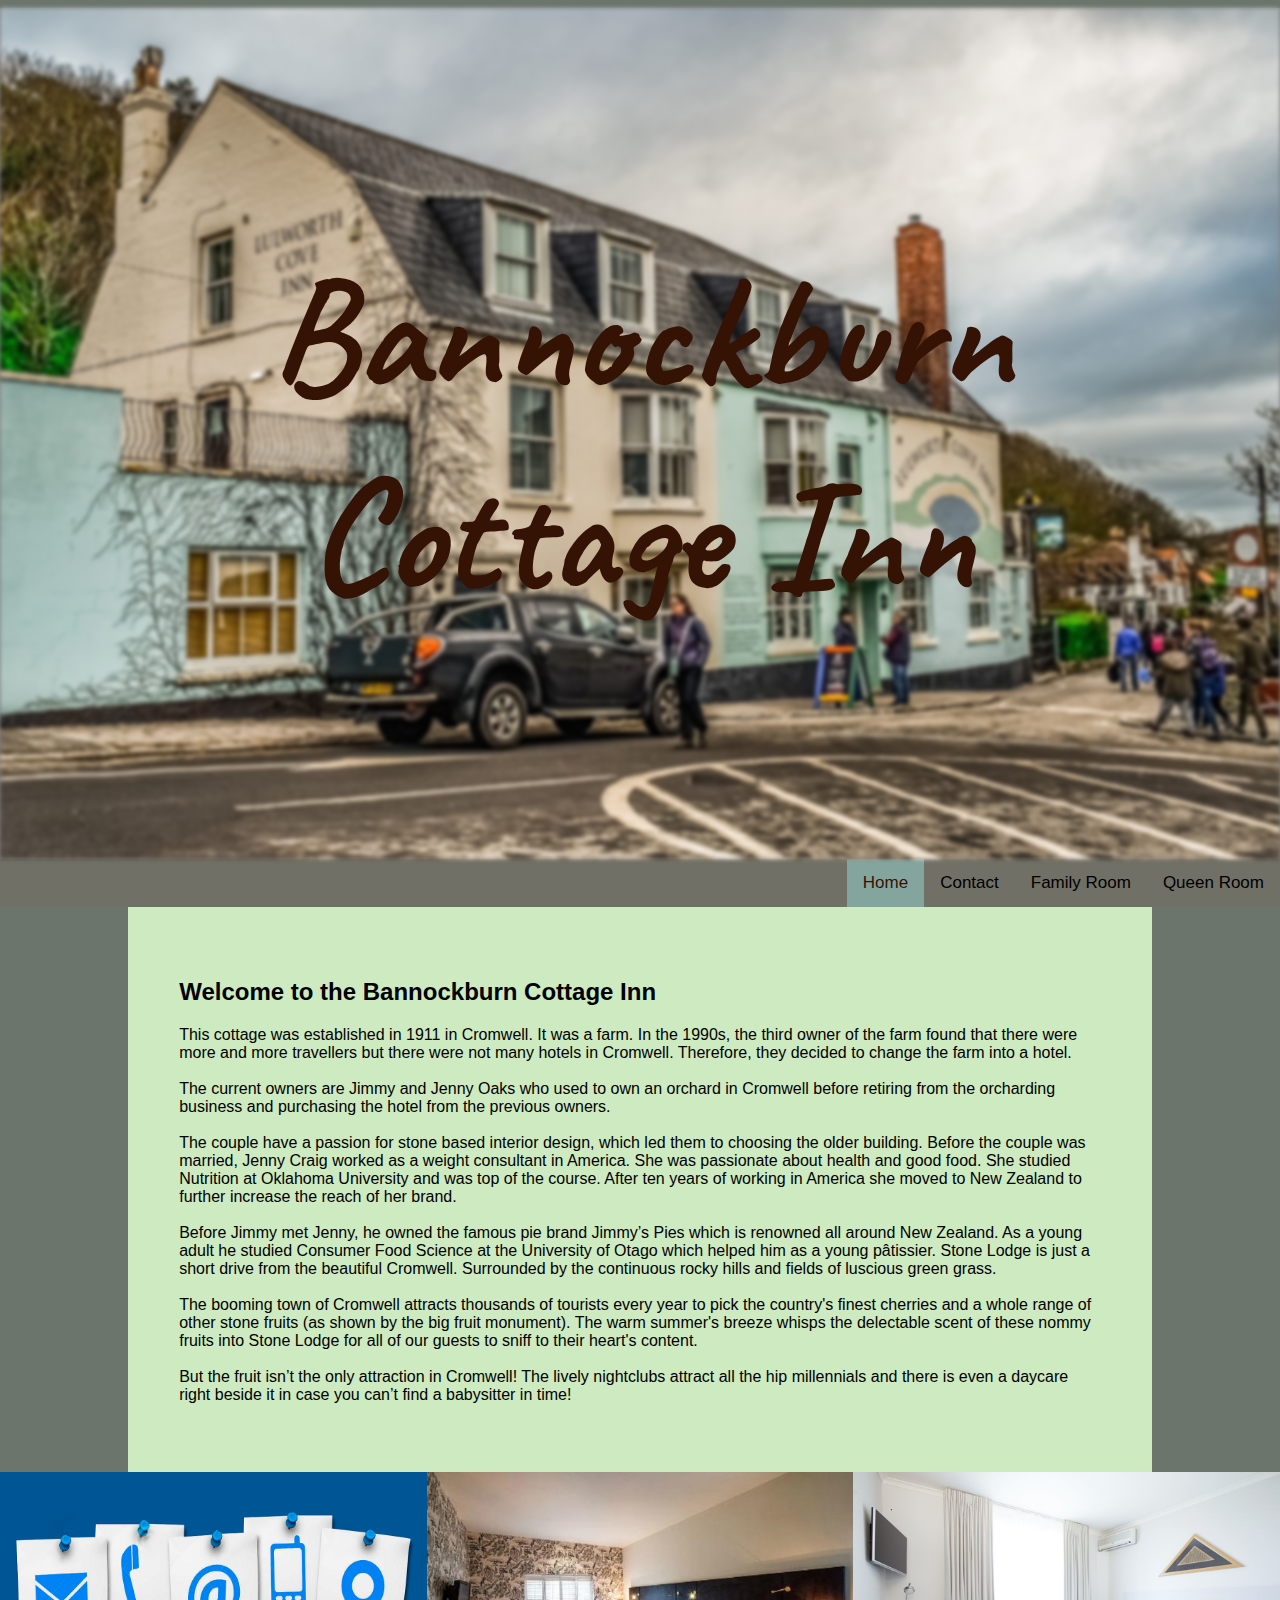
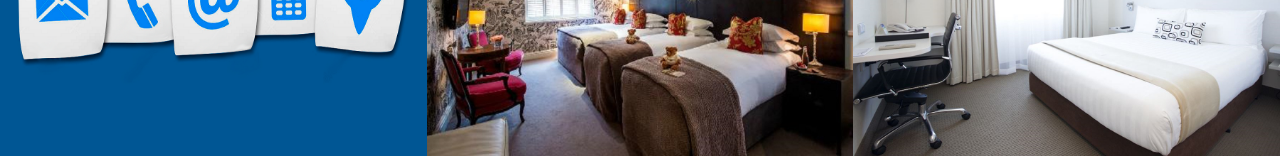
<file: index.html>
<html>
<head>
	<title>Bannockburn Cottage Hotel</title>
	<link rel="stylesheet" type="text/css" href="style.css">
	<link href='https://fonts.googleapis.com/css?family=Caveat' rel='stylesheet'>
	<link rel="stylesheet" href="https://cdnjs.cloudflare.com/ajax/libs/font-awesome/4.7.0/css/font-awesome.min.css">
	<meta name="viewport" content="width=device-width, initial-scale=1.0" />
<body>

	<!-- Top Banner image section -->
	<div class="banner-section">
		<img src="banner_image.jpg" alt="Beautiful Cottage Inn exterior">
		<div class= "centered"><h1>Bannockburn Cottage Inn</h1></div>
	</div>

	<!-- Nav bar -->
	<div class="navbar">
		<a href="basic_queen_room.html">Queen Room</a>
		<a href="family_room.html">Family Room</a>
		<a href="contact.html">Contact</a>
		<a class="active" href="index.html">Home</a>

	</div>

	<!-- body section -->
	<div class="body-section">
		
		<h2>Welcome to the Bannockburn Cottage Inn</h2>
		<p>	
		This cottage was established in 1911 in Cromwell. It was a farm. In the 1990s, the third owner of the 
		farm found that there were more and more travellers but there were not many hotels in Cromwell. 
		Therefore, they decided to change the farm into a hotel. <br><br> The current owners are Jimmy and Jenny 
		Oaks who used to own an orchard in Cromwell before retiring from the orcharding business and 
		purchasing the hotel from the previous owners. <br><br> The couple have a passion for stone based interior 
		design, which led them to choosing the older building. Before the couple was married, Jenny Craig 
		worked as a weight consultant in America. She was passionate about health and good food. She studied 
		Nutrition at Oklahoma University and was top of the course. After ten years of working in America 
		she moved to New Zealand to further increase the reach of her brand. <br><br> Before Jimmy met Jenny, 
		he owned the famous pie brand Jimmy’s Pies which is renowned all around New Zealand. As a young adult 
		he studied Consumer Food Science at the University of Otago which helped him as a young pâtissier.
		Stone Lodge is just a short drive from the beautiful Cromwell. Surrounded by the continuous rocky hills 
		and fields of luscious green grass.<br><br> The booming town of Cromwell attracts thousands of tourists every 
		year to pick the country's finest cherries and a whole range of other stone fruits (as shown by the 
		big fruit monument). The warm summer's breeze whisps the delectable scent of these nommy fruits 
		into Stone Lodge for all of our guests to sniff to their heart's content.<br><br> But the fruit isn’t the only 
		attraction in Cromwell! The lively nightclubs attract all the hip millennials and there is even a 
		daycare right beside it in case you can’t find a babysitter in time!
		</p>
	
 
	</div>

	<!-- Image links -->
	<div class="links-section">
		<a href="contact.html"> <img src="contact_image.png" alt="Image link to contact page">  </a>
	</div>

	<div class="links-section">
		<a href="family_room.html"> <img src="family_room.jpg" text="Browse Dogs" alt="Image link to family room page"></a>
	</div>

	<div class="links-section">
		<a href="basic_queen_room.html"> <img src="queen_room.jpg" text="Browse Other Pets" alt="Image link to queen room page"></a>
	</div>




</body>
</html>
</file>
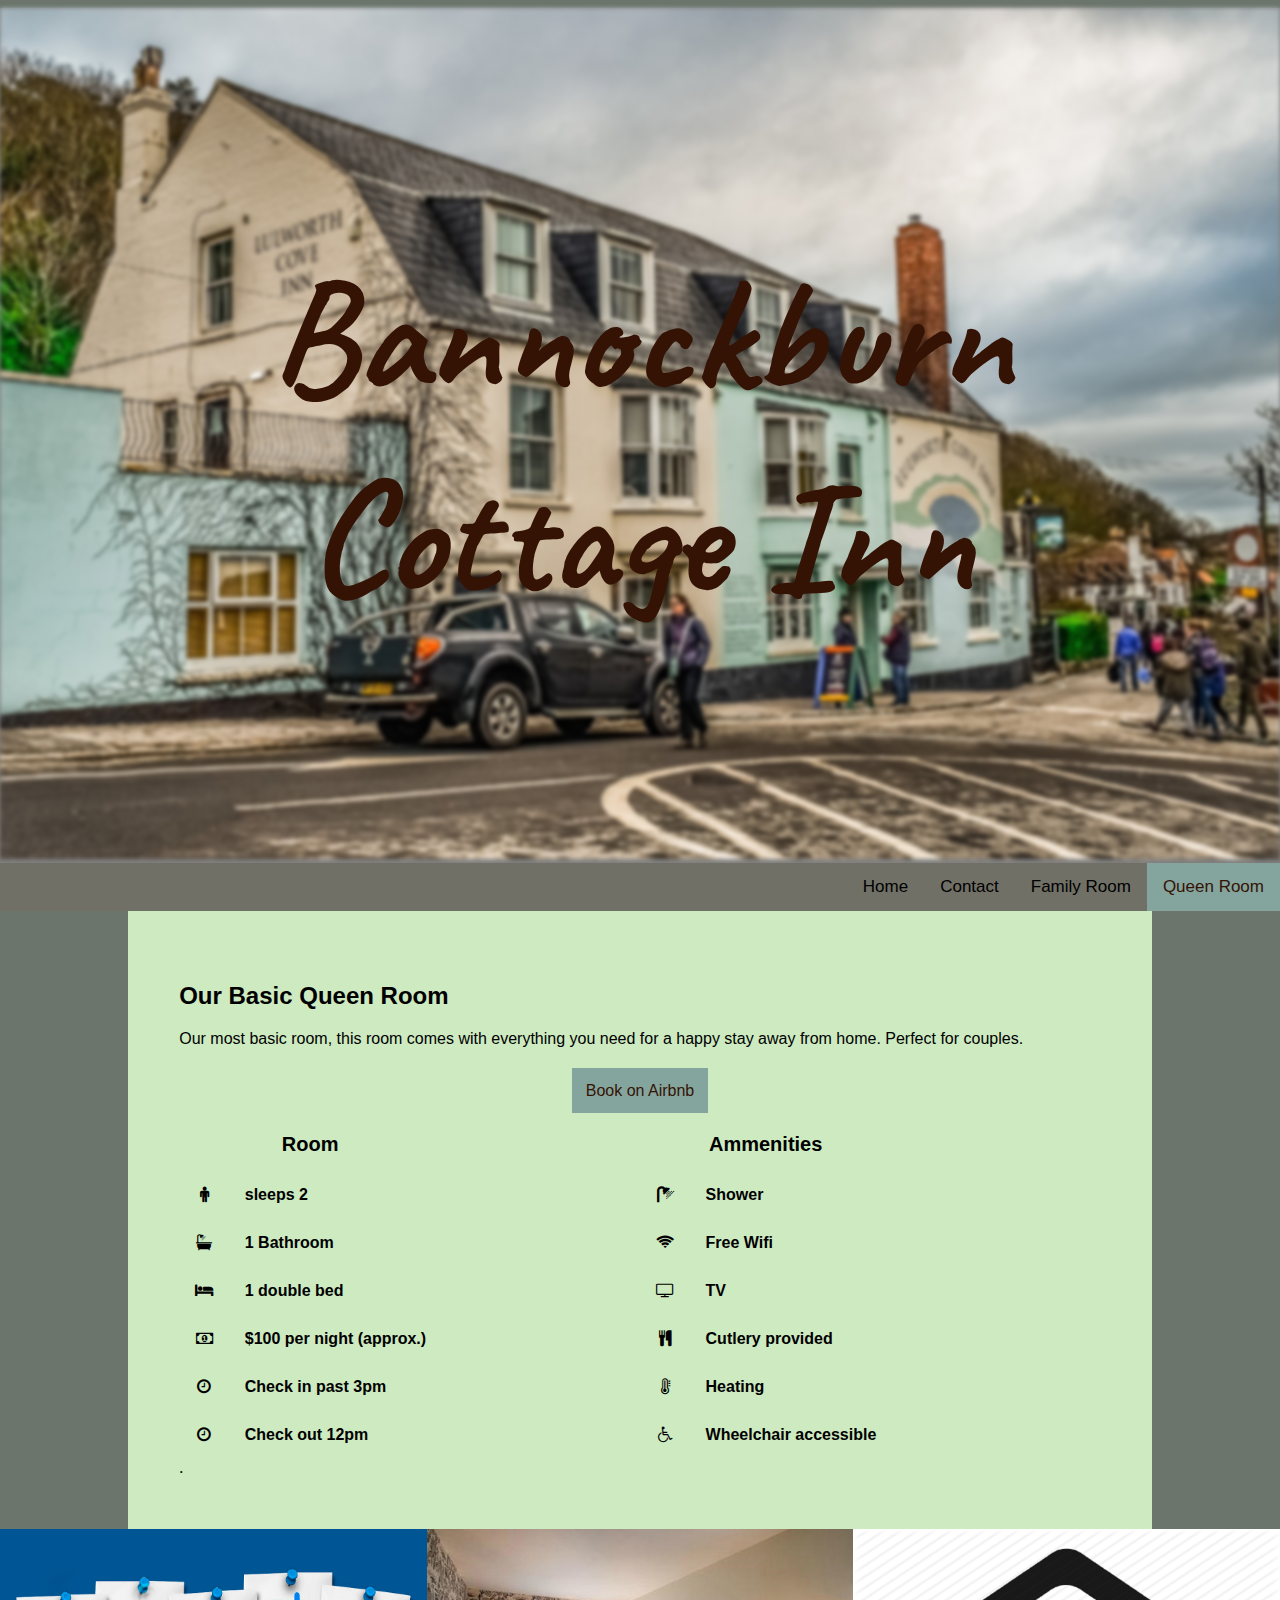
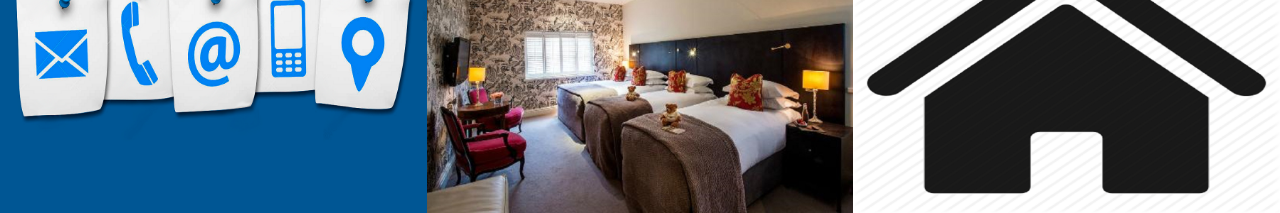
<file: basic_queen_room.html>
<!DOCTYPE html>
<head>
	<title>Bannockburn Cottage Hotel</title>
	<link rel="stylesheet" type="text/css" href="style.css">
	<link rel="stylesheet" href="https://cdnjs.cloudflare.com/ajax/libs/font-awesome/4.7.0/css/font-awesome.min.css">
	<link href='https://fonts.googleapis.com/css?family=Caveat' rel='stylesheet'>
	<meta name="viewport" content="width=device-width, initial-scale=1.0" />
<body>

	<!-- Top Banner image section -->
	<div class="banner-section">
		<img src="banner_image.jpg" alt="Beautiful Cottage Inn exterior" style="width:100%;">
		<div class= "centered"><h1>Bannockburn Cottage Inn</h1></div>
	</div>

	<!-- Nav bar -->
	<div class="navbar">
		<a class="active" href="basic_queen_room.html">Queen Room</a>
		<a href="family_room.html">Family Room</a>
		<a href="contact.html">Contact</a>
		<a href="index.html">Home</a>

	</div>

	<!-- body section -->
	<div class="body-section">
		
		<h2>Our Basic Queen Room</h2>
		<p>	
		Our most basic room, this room comes with everything you need 
		for a happy stay away from home. Perfect for couples.
		</p>
		
		<br>
		<div class="booking">	
			<a href="https://www.airbnb.co.nz/">Book on Airbnb</a>
		</div>
		<br>

		<div class="floatLeft">
		  <table>
		  
			<tr>
			  <th colspan="2">Room</th>
			</tr>
			
			<tr>
			  <td><i class="fa fa-fw fa-male"></i></td>
			  <td>sleeps 2</td>
			</tr>
			
			<tr>
			  <td><i class="fa fa-fw fa-bath"></i></td>
			  <td>1 Bathroom</td>
			</tr>
			
			<tr>
			  <td><i class="fa fa-fw fa-bed"></i></td>
			  <td>1 double bed</td>
			</tr>

			<tr>
			  <td><i class="fa fa-fw fa-money"></i></td>
			  <td>$100 per night (approx.)</td>
			</tr>
			
			<tr>
			  <td><i class="fa fa-fw fa-clock-o"></i></td>
			  <td>Check in past 3pm</td>
			</tr>
			
			<tr>
			  <td><i class="fa fa-fw fa-clock-o"></i></td>
			  <td>Check out 12pm</td>
			</tr>
			
		  </table>
		</div>

		<div class="floatRight">
		  <table>
		  
			<tr>
			  <th colspan="2">Ammenities</th>
			</tr>
			
			<tr>
			  <td><i class="fa fa-fw fa-shower"></i></td>
			  <td>Shower</td>
			</tr>
			
			<tr>
			  <td><i class="fa fa-fw fa-wifi"></i></td>
			  <td>Free Wifi</td>
			</tr>
			
			<tr>
			  <td><i class="fa fa-fw fa-tv"></i></td>
			  <td>TV</td>
			</tr>
			
			<tr>
			  <td><i class="fa fa-fw fa-cutlery"></i></td>
			  <td>Cutlery provided</td>
			</tr>
			
			<tr>
			  <td><i class="fa fa-fw fa-thermometer"></i></td>
			  <td>Heating</td>
			</tr>
			
			<tr>
			  <td><i class="fa fa-fw fa-wheelchair"></i></td>
			  <td>Wheelchair accessible</td>
			</tr>

		  </table>
		</div>
		.
		
	</div>

	<!-- Image links -->
	<div class="links-section">
		<a href="contact.html"> <img src="contact_image.png" alt="Image link to contact page">  </a>
	</div>

	<div class="links-section">
		<a href="family_room.html"> <img src="family_room.jpg" text="Browse Dogs" alt="Image link to family room page"></a>
	</div>

	<div class="links-section">
		<a href="index.html"> <img src="home_page.jpg" text="Browse Other Pets" alt="Image link to home page"></a>
	</div>	

</body>


</html>
</file>
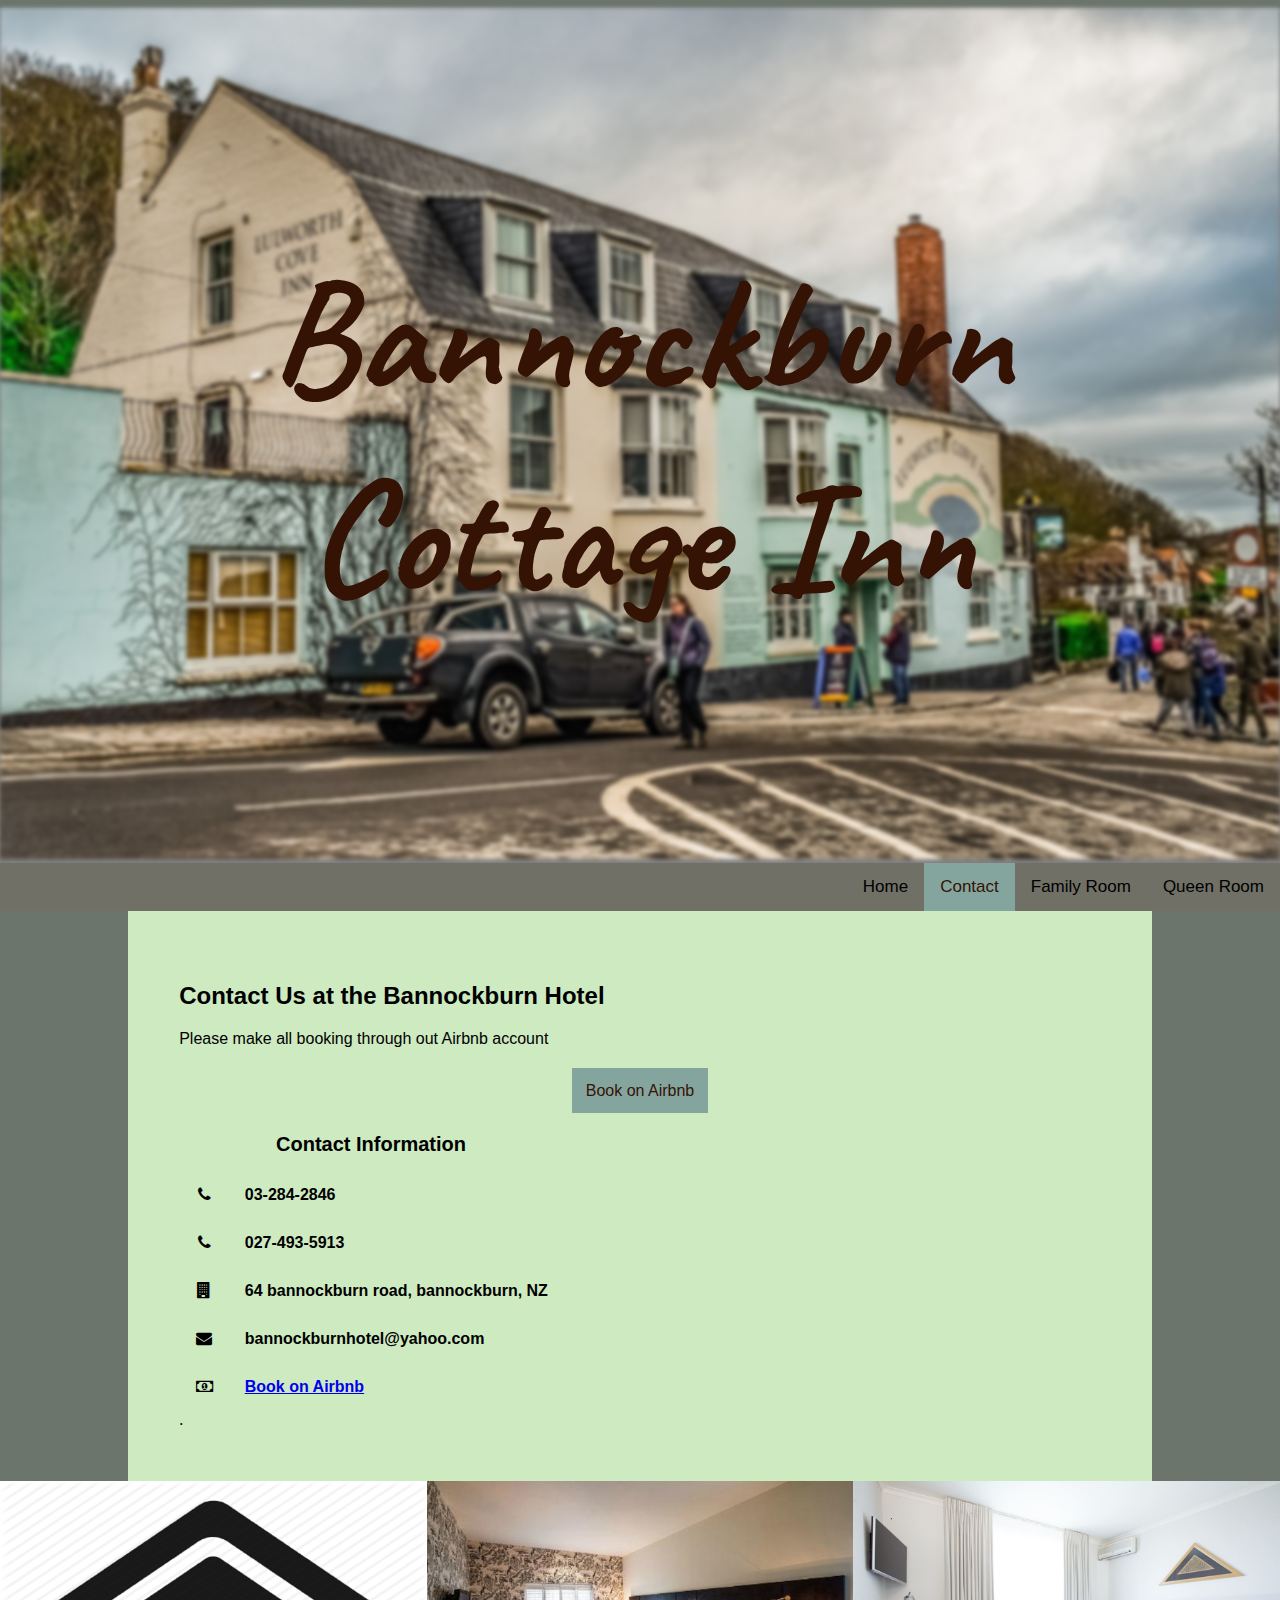
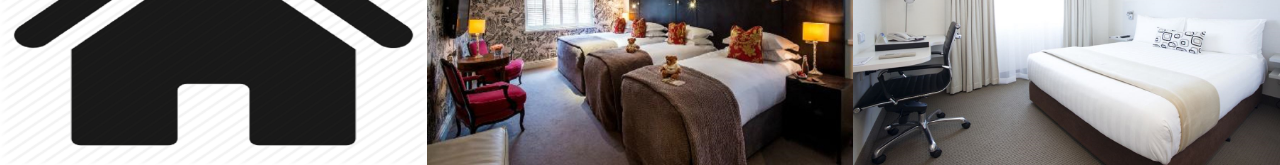
<file: contact.html>
<!DOCTYPE html>
<head>
	<title>Bannockburn Cottage Hotel</title>
	<link rel="stylesheet" type="text/css" href="style.css">
	<link rel="stylesheet" href="https://cdnjs.cloudflare.com/ajax/libs/font-awesome/4.7.0/css/font-awesome.min.css">
	<link href='https://fonts.googleapis.com/css?family=Caveat' rel='stylesheet'>
	<meta name="viewport" content="width=device-width, initial-scale=1.0" />
<body>

	<!-- Top Banner image section -->
	<div class="banner-section">
		<img src="banner_image.jpg" alt="Beautiful Cottage Inn exterior" style="width:100%;">
		<div class= "centered"><h1>Bannockburn Cottage Inn</h1></div>
	</div>

	<!-- Nav bar -->
	<div class="navbar">
		<a href="basic_queen_room.html">Queen Room</a>
		<a href="family_room.html">Family Room</a>
		<a class="active" href="contact.html">Contact</a>
		<a href="index.html">Home</a>

	</div>

	<!-- body section -->
	<div class="body-section">
		
		<h2>Contact Us at the Bannockburn Hotel</h2>
		
		<p>Please make all booking through out Airbnb account</p>
		
		<br>
		<div class="booking">	
			<a href="https://www.airbnb.co.nz/">Book on Airbnb</a>
		</div>
		<br>

		
		
		<div class="floatCenter">
		  <table>
		  
			<tr>
			  <th colspan="2">Contact Information</th>
			</tr>
			
			<tr>
			  <td><i class="fa fa-fw fa-phone"></i></td>
			  <td>03-284-2846</td>
			</tr>
			
			<tr>
			  <td><i class="fa fa-fw fa-phone"></i></td>
			  <td>027-493-5913</td>
			</tr>
			
			<tr>
			  <td><i class="fa fa-fw fa-building"></i></td>
			  <td>64 bannockburn road, bannockburn, NZ</td>
			</tr>
			
			<tr>
			  <td><i class="fa fa-fw fa-envelope"></i></td>
			  <td>bannockburnhotel@yahoo.com</td>
			</tr>
			
			<tr>
			  <td><i class="fa fa-fw fa-money"></i></td>
			  <td><a href="https://www.airbnb.co.nz/">Book on Airbnb</a></td>
			</tr>
			
		  </table>
		</div>
		.
		
	</div>

	<!-- Image links -->
	<div class="links-section">
		<a href="index.html"> <img src="home_page.jpg" text="Browse Other Pets" alt="Image link to home page"></a>
	</div>

	<div class="links-section">
		<a href="family_room.html"> <img src="family_room.jpg" text="Browse Dogs" alt="Image link to family room page"></a>
	</div>

	<div class="links-section">
		<a href="basic_queen_room.html"> <img src="queen_room.jpg" text="Browse Other Pets" alt="Image link to queen room page"></a>
	</div>	

</body>


</html>
</file>
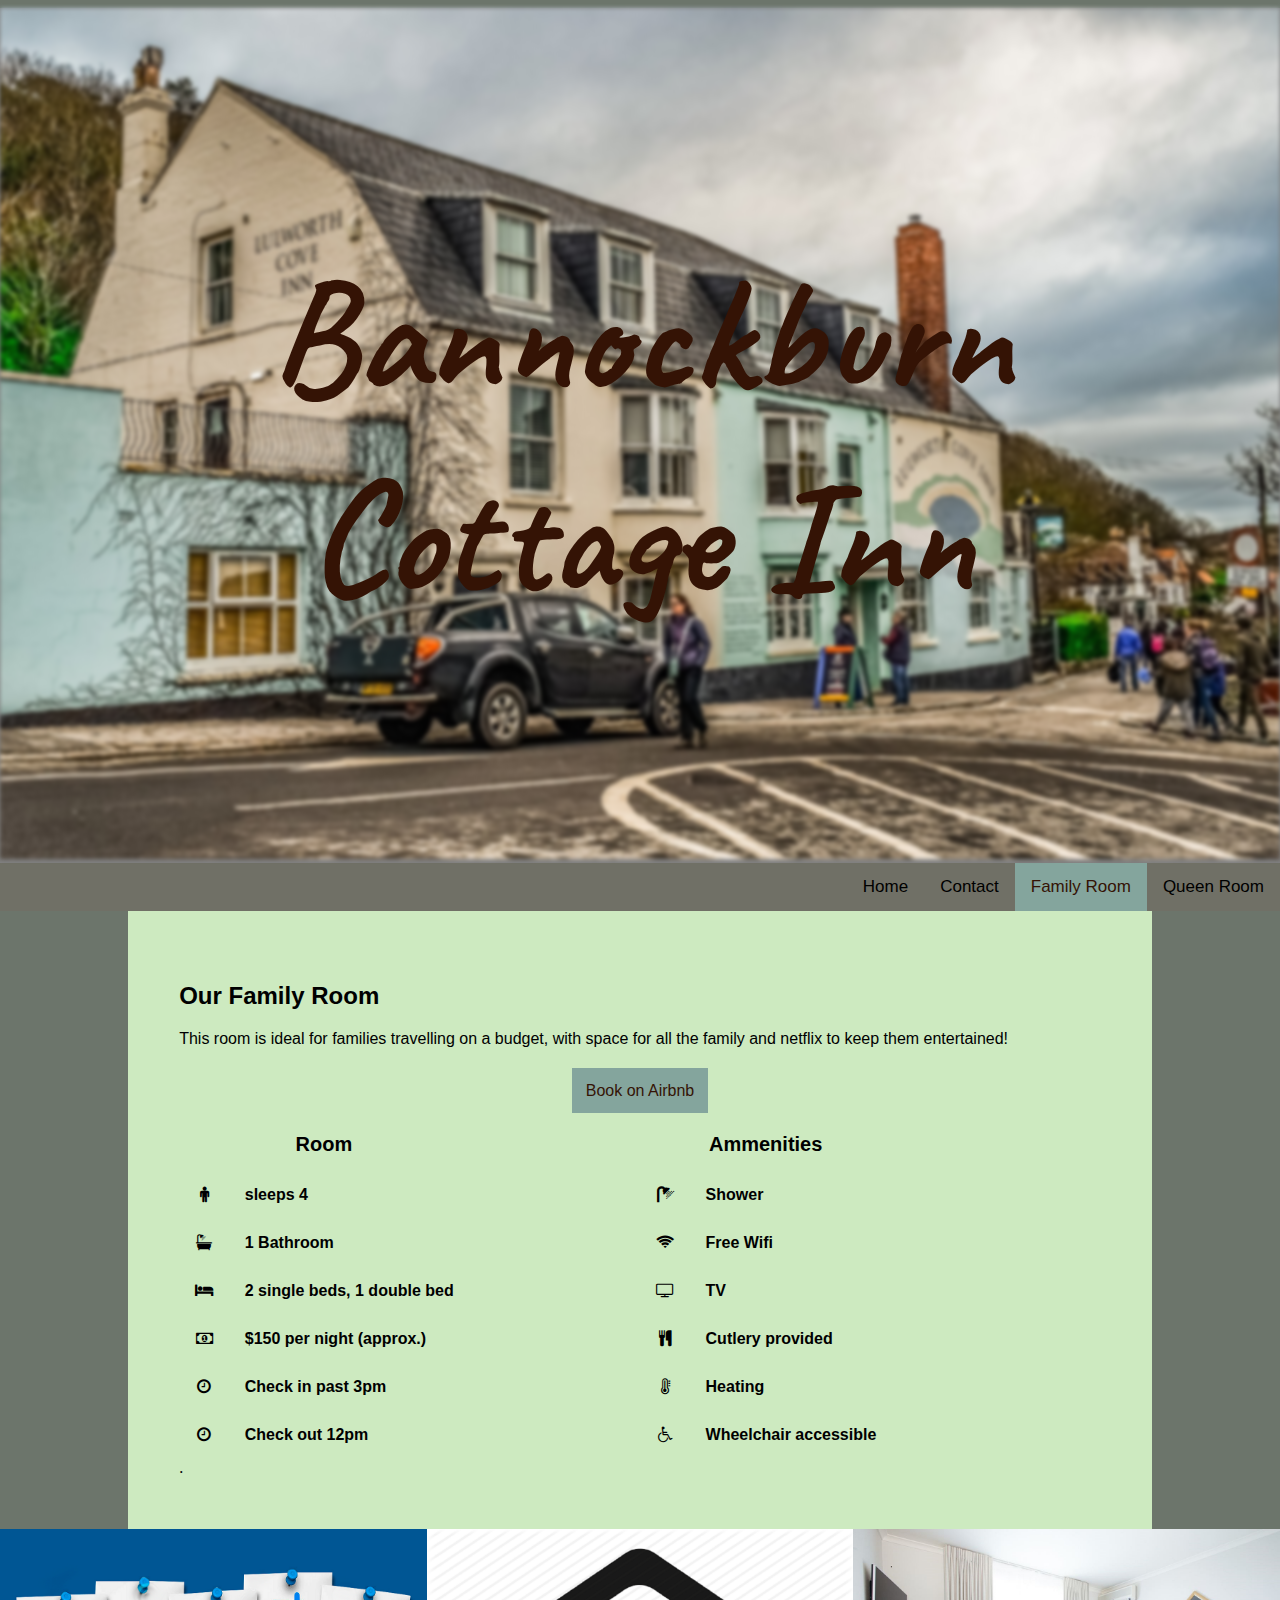
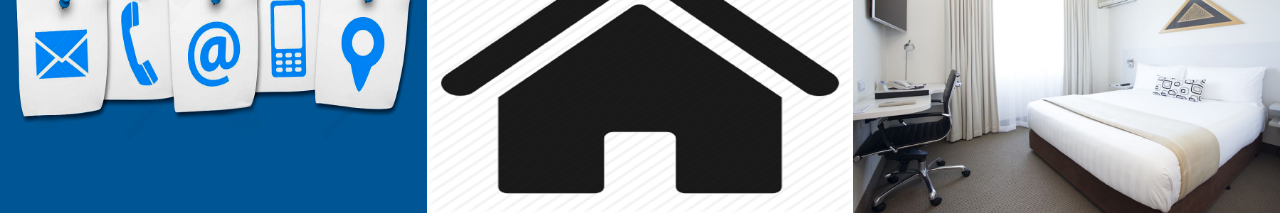
<file: family_room.html>
<!DOCTYPE html>
<head>
	<title>Bannockburn Cottage Hotel</title>
	<link rel="stylesheet" type="text/css" href="style.css">
	<link rel="stylesheet" href="https://cdnjs.cloudflare.com/ajax/libs/font-awesome/4.7.0/css/font-awesome.min.css">
	<link href='https://fonts.googleapis.com/css?family=Caveat' rel='stylesheet'>
	<meta name="viewport" content="width=device-width, initial-scale=1.0" />
<body>

	<!-- Top Banner image section -->
	<div class="banner-section">
		<img src="banner_image.jpg" alt="Beautiful Cottage Inn exterior" style="width:100%;">
		<div class= "centered"><h1>Bannockburn Cottage Inn</h1></div>
	</div>

	<!-- Nav bar -->
	<div class="navbar">
		<a href="basic_queen_room.html">Queen Room</a>
		<a class="active" href="family_room.html">Family Room</a>
		<a href="contact.html">Contact</a>
		<a href="index.html">Home</a>

	</div>

	<!-- body section -->
	<div class="body-section">
		
		<h2>Our Family Room</h2>
		<p>	
		This room is ideal for families travelling on a budget, with space 
		for all the family and netflix to keep them entertained!
		</p>
		
		<br>
		<div class="booking">	
			<a href="https://www.airbnb.co.nz/">Book on Airbnb</a>
		</div>
		<br>
		 
		<div class="floatLeft">
		  <table>
		  
			<tr>
			  <th colspan="2">Room</th>
			</tr>
			
			<tr>
			  <td><i class="fa fa-fw fa-male"></i></td>
			  <td>sleeps 4</td>
			</tr>
			
			<tr>
			  <td><i class="fa fa-fw fa-bath"></i></td>
			  <td>1 Bathroom</td>
			</tr>
			
			<tr>
			  <td><i class="fa fa-fw fa-bed"></i></td>
			  <td>2 single beds, 1 double bed</td>
			</tr>
			
			<tr>
			  <td><i class="fa fa-fw fa-money"></i></td>
			  <td>$150 per night (approx.)</td>
			</tr>
			
			<tr>
			  <td><i class="fa fa-fw fa-clock-o"></i></td>
			  <td>Check in past 3pm</td>
			</tr>
			
			<tr>
			  <td><i class="fa fa-fw fa-clock-o"></i></td>
			  <td>Check out 12pm</td>
			</tr>
			
		  </table>
		</div>

		<div class="floatRight">
		  <table>
		  
			<tr>
			  <th colspan="2">Ammenities</th>
			</tr>
			
			<tr>
			  <td><i class="fa fa-fw fa-shower"></i></td>
			  <td>Shower</td>
			</tr>
			
			<tr>
			  <td><i class="fa fa-fw fa-wifi"></i></td>
			  <td>Free Wifi</td>
			</tr>
			
			<tr>
			  <td><i class="fa fa-fw fa-tv"></i></td>
			  <td>TV</td>
			</tr>
			
			<tr>
			  <td><i class="fa fa-fw fa-cutlery"></i></td>
			  <td>Cutlery provided</td>
			</tr>
			
			<tr>
			  <td><i class="fa fa-fw fa-thermometer"></i></td>
			  <td>Heating</td>
			</tr>
			
			<tr>
			  <td><i class="fa fa-fw fa-wheelchair"></i></td>
			  <td>Wheelchair accessible</td>
			</tr>

		  </table>
		</div>
		.
		
	</div>

	<!-- Image links -->
	<div class="links-section">
		<a href="contact.html"> <img src="contact_image.png" alt="Image link to contact page">  </a>
	</div>

	<div class="links-section">
		<a href="index.html"> <img src="home_page.jpg" text="Browse Dogs" alt="Image link to home page"></a>
	</div>

	<div class="links-section">
		<a href="basic_queen_room.html"> <img src="queen_room.jpg" text="Browse Other Pets" alt="Image link to queen room page"></a>
	</div>

</body>


</html>
</file>
<file: style.css>
/* Micelanious Formating */
body {
	margin-left: 0%;
	margin-right: 0%;
	background-color: #6c756b;
}

.header {
	background-color: pink;
	flex-basis: 100%;
}

h1{
	font-family: 'Caveat';
	font-size: 17.5vw;
	color: #341305;	
}
h2 {
	font-family: Arial, Helvetica, sans-serif;
	font-size: 24px;	
}
h3 {
	font-family: Arial, Helvetica, sans-serif;
	font-size: 20px;	
}
p {
	font-family: Arial, Helvetica, sans-serif;
	font-size: 16px;
}


/* Banner-Section */
.banner-section {
	background-color: grey;
	flex-basis: 100%;
	position: relative;
	text-align: center;
}
.banner-section img{
	width: 100%;
	filter: blur(2px);
	-webkit-filter: blur(2px);
}
.centered {
	position: absolute;
	top: 50%;
	left: 50%;
	transform: translate(-50%, -50%);
}


/* Navigation Bar */
.navbar {
	overflow: hidden;
	background-color: #707066;
	font-family: Arial, Helvetica, sans-serif;
}
.navbar a {
	float: right;
	color: black;
	text-align: center;
	padding: 14px 16px;
	text-decoration: none;
	font-size: 17px;
}
.navbar a:hover {
	background-color: #615243;
	color: black;
}
.navbar a.active {
	background-color: #84a59d;
	color: #341305;
}


/* Body Section */
.body-section {
	background-color: #cdeac0;
	flex-basis: 100%;
	margin-left: 6%;
	margin-right: 6%;
	padding: 2%;
}
.booking {
	text-align: center;
	font-family: Arial, Helvetica, sans-serif;

}
.booking a {
	text-align: center;
	padding: 14px;
	text-decoration: none;
	background-color: #84a59d;
	color: #341305;
}
.booking a:hover {
	background-color: #615243;
	color: black;
}




table, th, td {
	border-collapse: collapse;
}
th, td {
	padding: 15px;
	font-family: Arial, Helvetica, sans-serif;
}

th {
	font-size: 20px;
}

td {
	font-size: 16px;
	font-weight: bold;
}

.floatLeft { 
	width: 100%; 
	float: left; 
}
.floatRight {
	width: 100%; 
	float: right; 
}
.floatCenter { 
	width: 100%; 
	float: center; 
}

/* Link Section */
.links-section {
	position: relative;
	flex-basis: 100%;
}
.links-section img{
	width: 100%
}


@media (min-width: 600px) {

.links-section img{
	float: left;
	width: 33.3333%;
}

.body-section {
	flex-basis: 100%;
	margin-left: 10%;
	margin-right: 10%;
	padding: 4%;
}

.floatLeft { 
	width: 50%; 
	float: left; 
}

.floatRight {
	width: 50%; 
	float: right; 
}

h1{
	font-size: 12.5vw;
}

}
</file>
